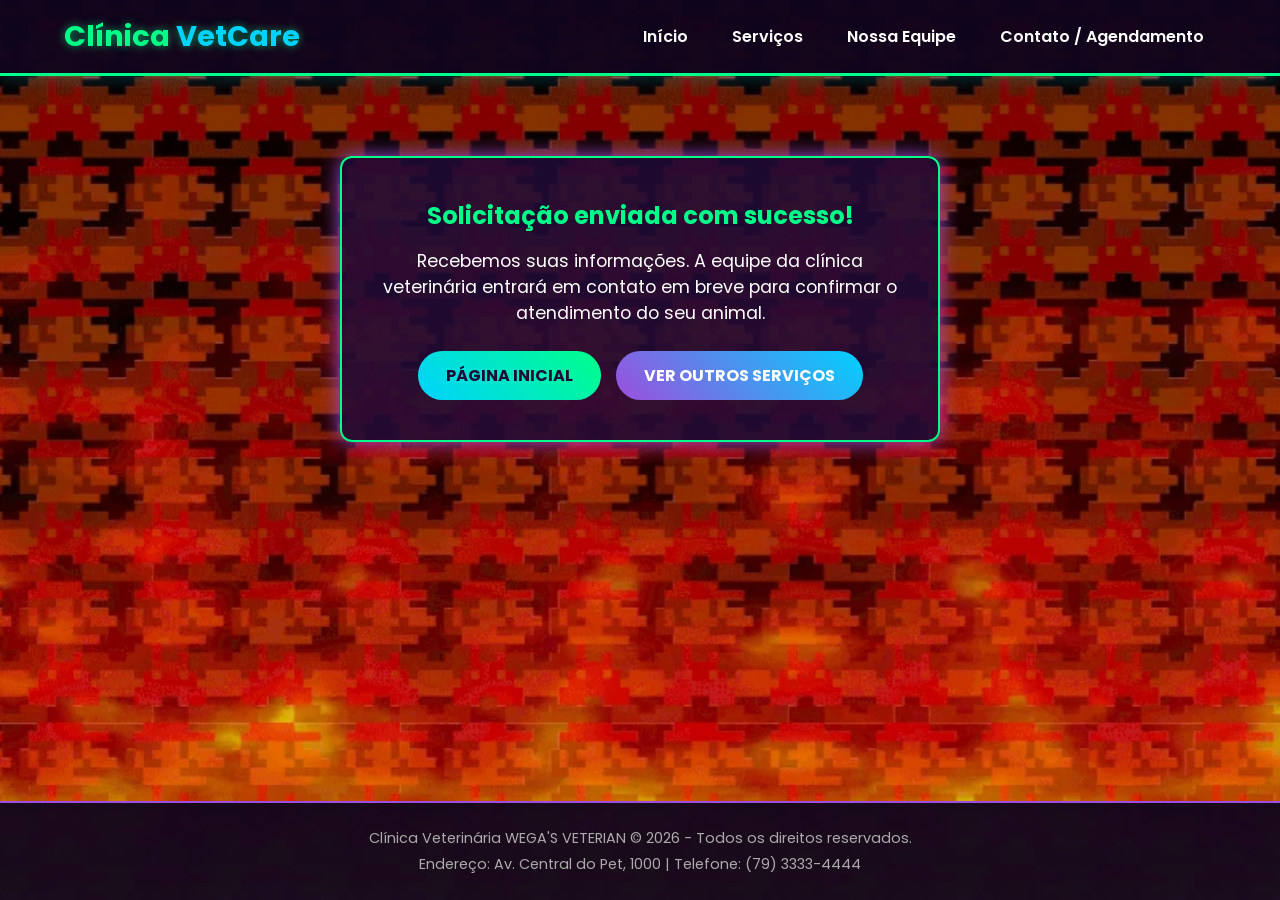
<file: html/confirmacao.html>
<!DOCTYPE html>
<html lang="pt-BR">
<head>
  <meta charset="UTF-8">
  <meta name="viewport" content="width=device-width, initial-scale=1.0">
  <title>Confirmação - WEGA'S VETERIAN</title>
  <link rel="stylesheet" href="../css/style.css">
</head>
<body>

  <header>
    <div class="header-container">
      <div class="logo">
        <h1>Clínica <span>VetCare</span></h1>
      </div>
      <nav>
        <ul>
          <li><a href="index.html">Início</a></li>
          <li><a href="servicos.html">Serviços</a></li>
          <li><a href="equipe.html">Nossa Equipe</a></li>
          <li><a href="contato.html">Contato / Agendamento</a></li>
        </ul>
      </nav>
    </div>
  </header>

  <main>
    <div class="confirmation-card">
      <h2>Solicitação enviada com sucesso!</h2>
      <p>Recebemos suas informações. A equipe da clínica veterinária entrará em contato em breve para confirmar o atendimento do seu animal.</p>
      
      <div style="display: flex; gap: 15px; justify-content: center; flex-wrap: wrap;">
        <a href="index.html" class="btn">Página Inicial</a>
        <a href="servicos.html" class="btn" style="background: linear-gradient(45deg, var(--purple-light), var(--blue-neon)); color: #fff;">Ver Outros Serviços</a>
      </div>
    </div>
  </main>

  <footer>
    <p>Clínica Veterinária WEGA'S VETERIAN &copy; 2026 - Todos os direitos reservados.</p>
    <p>Endereço: Av. Central do Pet, 1000 | Telefone: (79) 3333-4444</p>
  </footer>

  <script src="../js/script.js"></script>
</body>
</html>
</file>
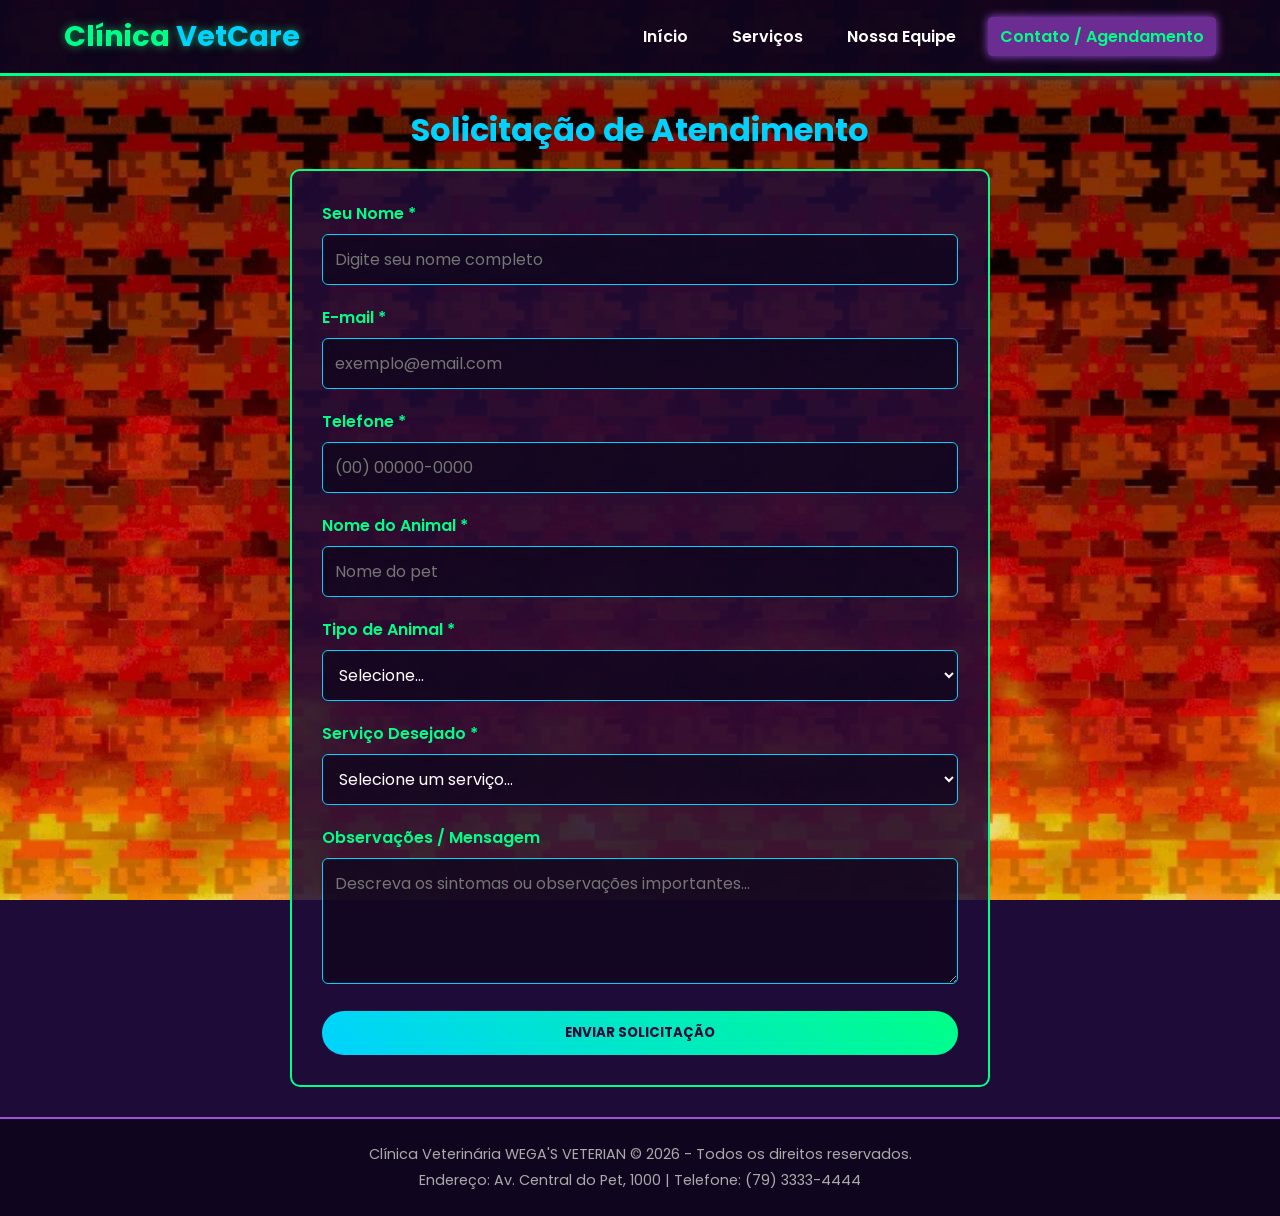
<file: html/contato.html>
<!DOCTYPE html>
<html lang="pt-BR">
<head>
  <meta charset="UTF-8">
  <meta name="viewport" content="width=device-width, initial-scale=1.0">
  <title>Solicitar Atendimento - WEGA'S VETERIAN</title>
  <link rel="stylesheet" href="../css/style.css">
</head>
<body>

  <header>
    <div class="header-container">
      <div class="logo">
        <h1>Clínica <span>VetCare</span></h1>
      </div>
      <nav>
        <ul>
          <li><a href="index.html">Início</a></li>
          <li><a href="servicos.html">Serviços</a></li>
          <li><a href="equipe.html">Nossa Equipe</a></li>
          <li><a href="contato.html" class="active">Contato / Agendamento</a></li>
        </ul>
      </nav>
    </div>
  </header>

  <main>
    <h2 class="section-title">Solicitação de Atendimento</h2>

    <div class="form-container">
      <form id="contact-form" action="confirmacao.html" method="GET" novalidate>
        
        <div class="form-group">
          <label for="nome">Seu Nome *</label>
          <input type="text" id="nome" name="nome" required placeholder="Digite seu nome completo">
          <span class="error-message" id="error-nome">O nome é obrigatório.</span>
        </div>

        <div class="form-group">
          <label for="email">E-mail *</label>
          <input type="email" id="email" name="email" required placeholder="exemplo@email.com">
          <span class="error-message" id="error-email">Informe um e-mail válido.</span>
        </div>

        <div class="form-group">
          <label for="telefone">Telefone *</label>
          <input type="tel" id="telefone" name="telefone" required placeholder="(00) 00000-0000">
          <span class="error-message" id="error-telefone">O telefone é obrigatório.</span>
        </div>

        <div class="form-group">
          <label for="nome-animal">Nome do Animal *</label>
          <input type="text" id="nome-animal" name="nome_animal" required placeholder="Nome do pet">
          <span class="error-message" id="error-nome-animal">Informe o nome do animal.</span>
        </div>

        <div class="form-group">
          <label for="tipo-animal">Tipo de Animal *</label>
          <select id="tipo-animal" name="tipo_animal" required>
            <option value="">Selecione...</option>
            <option value="Cão">Cão</option>
            <option value="Gato">Gato</option>
            <option value="Ave">Ave</option>
            <option value="Roedor">Roedor</option>
            <option value="Outro">Outro</option>
          </select>
          <span class="error-message" id="error-tipo-animal">Selecione o tipo de animal.</span>
        </div>

        <div class="form-group">
          <label for="servico">Serviço Desejado *</label>
          <select id="servico" name="servico" required>
            <option value="">Selecione um serviço...</option>
            <option value="Consulta Veterinária">Consulta Veterinária</option>
            <option value="Vacinação">Vacinação</option>
            <option value="Banho e Tosa">Banho e Tosa</option>
            <option value="Exames Laboratoriais">Exames Laboratoriais</option>
            <option value="Atendimento de Emergência">Atendimento de Emergência</option>
            <option value="Acompanhamento Especializado">Acompanhamento Especializado</option>
          </select>
          <span class="error-message" id="error-servico">Selecione o serviço desejado.</span>
        </div>

        <div class="form-group">
          <label for="mensagem">Observações / Mensagem</label>
          <textarea id="mensagem" name="mensagem" rows="4" placeholder="Descreva os sintomas ou observações importantes..."></textarea>
        </div>

        <button type="submit" class="btn" style="width: 100%;">Enviar Solicitação</button>
      </form>
    </div>
  </main>

  <footer>
    <p>Clínica Veterinária WEGA'S VETERIAN &copy; 2026 - Todos os direitos reservados.</p>
    <p>Endereço: Av. Central do Pet, 1000 | Telefone: (79) 3333-4444</p>
  </footer>

  <script src="../js/script.js"></script>
</body>
</html>
</file>
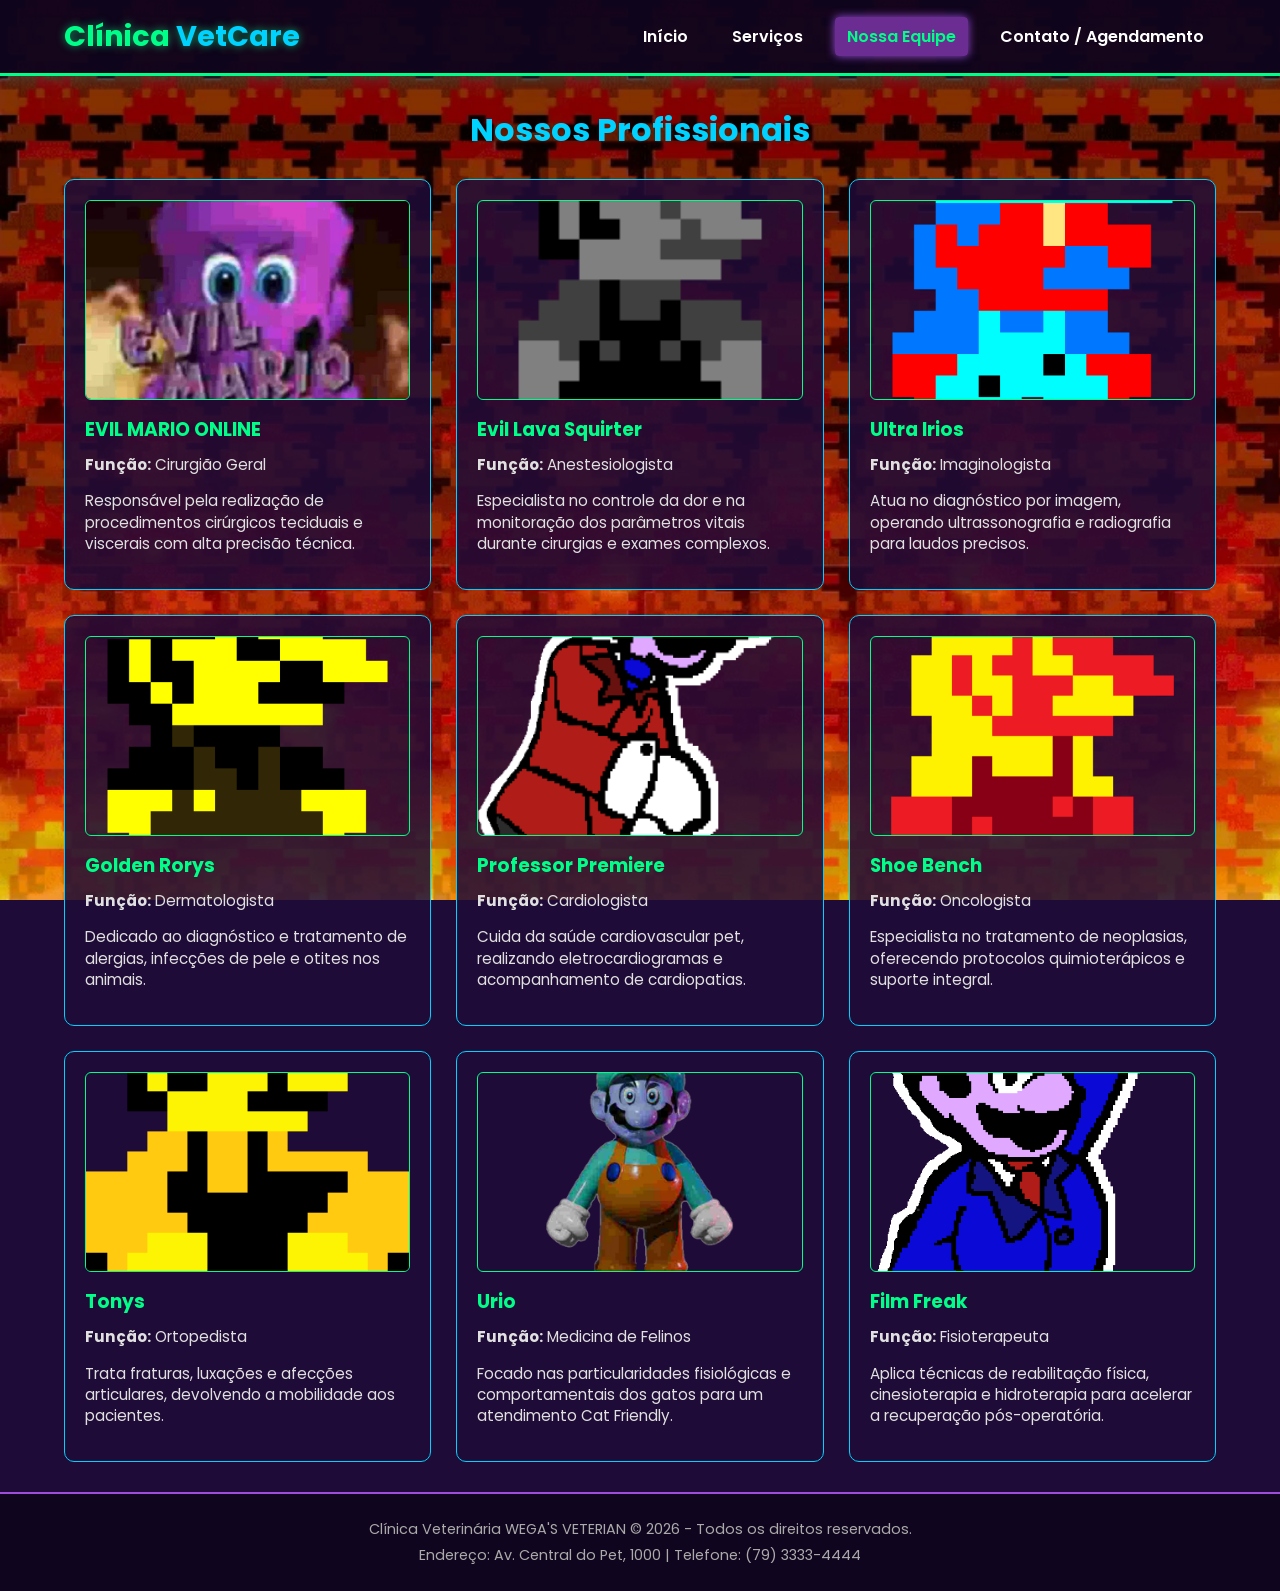
<file: html/equipe.html>
<!DOCTYPE html>
<html lang="pt-BR">
<head>
  <meta charset="UTF-8">
  <meta name="viewport" content="width=device-width, initial-scale=1.0">
  <title>Nossa Equipe - WEGA'S VETERIAN</title>
  <link rel="stylesheet" href="../css/style.css">
</head>
<body>

  <header>
    <div class="header-container">
      <div class="logo">
        <h1>Clínica <span>VetCare</span></h1>
      </div>
      <nav>
        <ul>
          <li><a href="index.html">Início</a></li>
          <li><a href="servicos.html">Serviços</a></li>
          <li><a href="equipe.html" class="active">Nossa Equipe</a></li>
          <li><a href="contato.html">Contato / Agendamento</a></li>
        </ul>
      </nav>
    </div>
  </header>

  <main>
    <h2 class="section-title">Nossos Profissionais</h2>

    <div class="grid-container">
      <div class="card">
        <img src="../img/EVILMARIOONLINE.png" alt="EVIL MARIO ONLINE">
        <h3>EVIL MARIO ONLINE</h3>
        <p><strong>Função:</strong> Cirurgião Geral</p>
        <p>Responsável pela realização de procedimentos cirúrgicos teciduais e viscerais com alta precisão técnica.</p>
      </div>

      <div class="card">
        <img src="../img/Squirter.png" alt="Evil Lava Squirter">
        <h3>Evil Lava Squirter</h3>
        <p><strong>Função:</strong> Anestesiologista</p>
        <p>Especialista no controle da dor e na monitoração dos parâmetros vitais durante cirurgias e exames complexos.</p>
      </div>

      <div class="card">
        <img src="../img/NewerestIrios.png" alt="Ultra Irios">
        <h3>Ultra Irios</h3>
        <p><strong>Função:</strong> Imaginologista</p>
        <p>Atua no diagnóstico por imagem, operando ultrassonografia e radiografia para laudos precisos.</p>
      </div>

      <div class="card">
        <img src="../img/GoldenRorysNew.png" alt="Golden Rorys">
        <h3>Golden Rorys</h3>
        <p><strong>Função:</strong> Dermatologista</p>
        <p>Dedicado ao diagnóstico e tratamento de alergias, infecções de pele e otites nos animais.</p>
      </div>

      <div class="card">
        <img src="../img/Professor_Premiere.png" alt="Professor Premiere">
        <h3>Professor Premiere</h3>
        <p><strong>Função:</strong> Cardiologista</p>
        <p>Cuida da saúde cardiovascular pet, realizando eletrocardiogramas e acompanhamento de cardiopatias.</p>
      </div>

      <div class="card">
        <img src="../img/NewBench2Bench.png" alt="Shoe Bench">
        <h3>Shoe Bench</h3>
        <p><strong>Função:</strong> Oncologista</p>
        <p>Especialista no tratamento de neoplasias, oferecendo protocolos quimioterápicos e suporte integral.</p>
      </div>

      <div class="card">
        <img src="../img/Tonys_but_hd.png" alt="Tonys">
        <h3>Tonys</h3>
        <p><strong>Função:</strong> Ortopedista</p>
        <p>Trata fraturas, luxações e afecções articulares, devolvendo a mobilidade aos pacientes.</p>
      </div>

      <div class="card">
        <img src="../img/NewUrio.png" alt="Urio">
        <h3>Urio</h3>
        <p><strong>Função:</strong> Medicina de Felinos</p>
        <p>Focado nas particularidades fisiológicas e comportamentais dos gatos para um atendimento Cat Friendly.</p>
      </div>

      <div class="card">
        <img src="../img/FilmFreak.png" alt="Film Freak">
        <h3>Film Freak</h3>
        <p><strong>Função:</strong> Fisioterapeuta</p>
        <p>Aplica técnicas de reabilitação física, cinesioterapia e hidroterapia para acelerar a recuperação pós-operatória.</p>
      </div>
    </div>
  </main>

  <footer>
    <p>Clínica Veterinária WEGA'S VETERIAN &copy; 2026 - Todos os direitos reservados.</p>
    <p>Endereço: Av. Central do Pet, 1000 | Telefone: (79) 3333-4444</p>
  </footer>

  <script src="../js/script.js"></script>
</body>
</html>
</file>
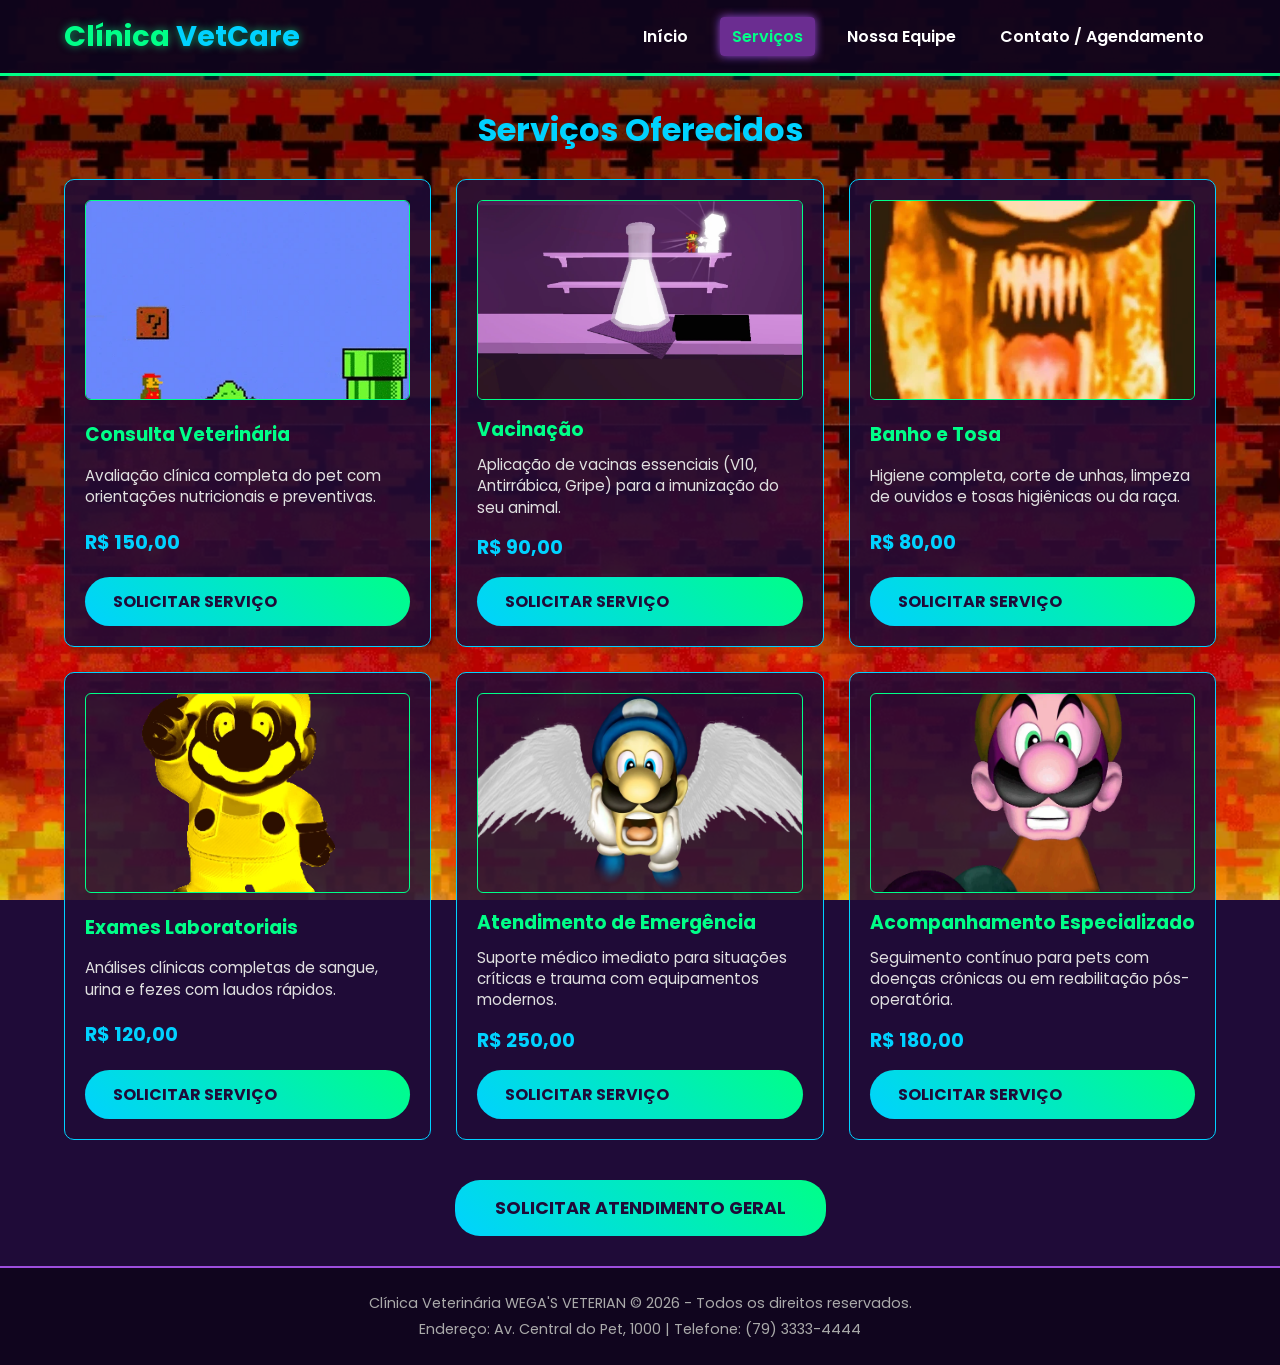
<file: html/servicos.html>
<!DOCTYPE html>
<html lang="pt-BR">
<head>
  <meta charset="UTF-8">
  <meta name="viewport" content="width=device-width, initial-scale=1.0">
  <title>Nossos Serviços - WEGA'S VETERIAN</title>
  <link rel="stylesheet" href="../css/style.css">
</head>
<body>

  <header>
    <div class="header-container">
      <div class="logo">
        <h1>Clínica <span>VetCare</span></h1>
      </div>
      <nav>
        <ul>
          <li><a href="index.html">Início</a></li>
          <li><a href="servicos.html" class="active">Serviços</a></li>
          <li><a href="equipe.html">Nossa Equipe</a></li>
          <li><a href="contato.html">Contato / Agendamento</a></li>
        </ul>
      </nav>
    </div>
  </header>

  <main>
    <h2 class="section-title">Serviços Oferecidos</h2>

    <div class="grid-container">
      <div class="card">
        <img src="../img/GSkillRory.png" alt="Consulta Veterinária">
        <h3>Consulta Veterinária</h3>
        <p>Avaliação clínica completa do pet com orientações nutricionais e preventivas.</p>
        <div class="price">R$ 150,00</div>
        <a href="contato.html" class="btn">Solicitar Serviço</a>
      </div>

      <div class="card">
        <img src="../img/Potion.png" alt="Vacinação">
        <h3>Vacinação</h3>
        <p>Aplicação de vacinas essenciais (V10, Antirrábica, Gripe) para a imunização do seu animal.</p>
        <div class="price">R$ 90,00</div>
        <a href="contato.html" class="btn">Solicitar Serviço</a>
      </div>

      <div class="card">
        <img src="../img/Latest.png" alt="Banho e Tosa">
        <h3>Banho e Tosa</h3>
        <p>Higiene completa, corte de unhas, limpeza de ouvidos e tosas higiênicas ou da raça.</p>
        <div class="price">R$ 80,00</div>
        <a href="contato.html" class="btn">Solicitar Serviço</a>
      </div>

      <div class="card">
        <img src="../img/Gsigma.png" alt="Exames Laboratoriais">
        <h3>Exames Laboratoriais</h3>
        <p>Análises clínicas completas de sangue, urina e fezes com laudos rápidos.</p>
        <div class="price">R$ 120,00</div>
        <a href="contato.html" class="btn">Solicitar Serviço</a>
      </div>

      <div class="card">
        <img src="../img/Alex.png" alt="Atendimento de Emergência">
        <h3>Atendimento de Emergência</h3>
        <p>Suporte médico imediato para situações críticas e trauma com equipamentos modernos.</p>
        <div class="price">R$ 250,00</div>
        <a href="contato.html" class="btn">Solicitar Serviço</a>
      </div>

      <div class="card">
        <img src="../img/GreggdaLeg1.png" alt="Acompanhamento Veterinário">
        <h3>Acompanhamento Especializado</h3>
        <p>Seguimento contínuo para pets com doenças crônicas ou em reabilitação pós-operatória.</p>
        <div class="price">R$ 180,00</div>
        <a href="contato.html" class="btn">Solicitar Serviço</a>
      </div>
    </div>

    <div style="text-align: center; margin-top: 40px;">
      <a href="contato.html" class="btn" style="padding: 15px 40px; font-size: 1.1rem;">Solicitar Atendimento Geral</a>
    </div>
  </main>

  <footer>
    <p>Clínica Veterinária WEGA'S VETERIAN &copy; 2026 - Todos os direitos reservados.</p>
    <p>Endereço: Av. Central do Pet, 1000 | Telefone: (79) 3333-4444</p>
  </footer>

  <script src="../js/script.js"></script>
</body>
</html>
</file>
<file: css/style.css>
@import url('https://fonts.googleapis.com/css2?family=Poppins:wght@300;400;600;700&display=swap');

:root {
  --purple-dark: #1f0b38;
  --purple-main: #6b2d91;
  --purple-light: #9d4edd;
  --blue-main: #2a5298;
  --blue-neon: #00d2ff;
  --green-neon: #00ff88;
  --text-light: #ffffff;
  --text-dark: #1e1e24;
  --bg-card: rgba(31, 11, 56, 0.85);
}

* {
  margin: 0;
  padding: 0;
  box-sizing: border-box;
  font-family: 'Poppins', sans-serif;
}

body {
  background-color: var(--purple-dark);
  background-image: url('../img/Retroflames.png');
  background-repeat: repeat;
  background-size: cover;
  background-attachment: fixed;
  color: var(--text-light);
  display: flex;
  flex-direction: column;
  min-height: 100vh;
}

header {
  background: rgba(15, 5, 29, 0.95);
  border-bottom: 3px solid var(--green-neon);
  padding: 15px 5%;
  position: sticky;
  top: 0;
  z-index: 1000;
  box-shadow: 0 4px 15px rgba(0, 210, 255, 0.2);
}

.header-container {
  display: flex;
  justify-content: space-between;
  align-items: center;
  max-width: 1200px;
  margin: 0 auto;
}

.logo h1 {
  font-size: 1.8rem;
  color: var(--green-neon);
  text-shadow: 0 0 8px rgba(0, 255, 136, 0.6);
}

.logo span {
  color: var(--blue-neon);
}

nav ul {
  display: flex;
  list-style: none;
  gap: 20px;
}

nav a {
  color: var(--text-light);
  text-decoration: none;
  font-weight: 600;
  padding: 8px 12px;
  border-radius: 4px;
  transition: all 0.3s ease;
}

nav a:hover, nav a.active {
  background: var(--purple-main);
  color: var(--green-neon);
  box-shadow: 0 0 10px var(--purple-light);
}

main {
  flex: 1;
  max-width: 1200px;
  width: 90%;
  margin: 30px auto;
}

.hero-banner {
  background: linear-gradient(135deg, rgba(107, 45, 145, 0.8), rgba(0, 210, 255, 0.5)), url('../img/banner.jpg');
  background-size: cover;
  background-position: center;
  border-radius: 12px;
  padding: 60px 30px;
  text-align: center;
  border: 2px solid var(--blue-neon);
  box-shadow: 0 0 20px rgba(0, 210, 255, 0.4);
  margin-bottom: 40px;
}

.hero-banner h2 {
  font-size: 2.5rem;
  margin-bottom: 15px;
  color: var(--green-neon);
  text-shadow: 2px 2px 4px #000;
}

.hero-banner p {
  font-size: 1.2rem;
  margin-bottom: 25px;
  max-width: 700px;
  margin-left: auto;
  margin-right: auto;
}

.btn {
  display: inline-block;
  background: linear-gradient(45deg, var(--blue-neon), var(--green-neon));
  color: var(--purple-dark);
  padding: 12px 28px;
  font-weight: 700;
  text-transform: uppercase;
  text-decoration: none;
  border-radius: 25px;
  border: none;
  cursor: pointer;
  transition: transform 0.2s, box-shadow 0.2s;
}

.btn:hover {
  transform: translateY(-3px);
  box-shadow: 0 0 15px var(--green-neon);
}

.about-section {
  background: var(--bg-card);
  padding: 30px;
  border-radius: 10px;
  border-left: 5px solid var(--purple-light);
  margin-bottom: 40px;
}

.about-section h2, .section-title {
  color: var(--blue-neon);
  margin-bottom: 15px;
  font-size: 2rem;
  text-align: center;
}

.about-grid {
  display: grid;
  grid-template-columns: repeat(auto-fit, minmax(280px, 1fr));
  gap: 20px;
  margin-top: 20px;
}

.about-img {
  width: 100%;
  height: 220px;
  object-fit: cover;
  border-radius: 8px;
  border: 2px solid var(--purple-light);
}

.grid-container {
  display: grid;
  grid-template-columns: repeat(auto-fit, minmax(280px, 1fr));
  gap: 25px;
  margin-top: 25px;
}

.card {
  background: var(--bg-card);
  border: 1px solid var(--blue-neon);
  border-radius: 10px;
  padding: 20px;
  display: flex;
  flex-direction: column;
  justify-content: space-between;
  transition: transform 0.3s, box-shadow 0.3s;
}

.card:hover {
  transform: translateY(-5px);
  box-shadow: 0 0 15px var(--purple-light);
}

.card img {
  width: 100%;
  height: 200px;
  object-fit: cover;
  border-radius: 6px;
  margin-bottom: 15px;
  border: 1px solid var(--green-neon);
}

.card h3 {
  color: var(--green-neon);
  margin-bottom: 10px;
}

.card p {
  font-size: 0.95rem;
  line-height: 1.4;
  margin-bottom: 15px;
  color: #e0e0e0;
}

.price {
  font-size: 1.2rem;
  font-weight: 700;
  color: var(--blue-neon);
  margin-bottom: 15px;
}

.form-container {
  background: var(--bg-card);
  padding: 30px;
  border-radius: 10px;
  border: 2px solid var(--green-neon);
  max-width: 700px;
  margin: 0 auto;
}

.form-group {
  margin-bottom: 20px;
}

.form-group label {
  display: block;
  margin-bottom: 8px;
  color: var(--green-neon);
  font-weight: 600;
}

.form-group input, 
.form-group select, 
.form-group textarea {
  width: 100%;
  padding: 12px;
  border-radius: 6px;
  border: 1px solid var(--blue-neon);
  background: rgba(15, 5, 29, 0.8);
  color: #fff;
  font-size: 1rem;
}

.form-group input:focus, 
.form-group select:focus, 
.form-group textarea:focus {
  outline: none;
  border-color: var(--green-neon);
  box-shadow: 0 0 8px var(--green-neon);
}

.error-message {
  color: #ff4d4d;
  font-size: 0.85rem;
  margin-top: 5px;
  display: none;
}

.confirmation-card {
  background: var(--bg-card);
  padding: 40px;
  text-align: center;
  border-radius: 12px;
  border: 2px solid var(--green-neon);
  box-shadow: 0 0 20px var(--purple-light);
  max-width: 600px;
  margin: 50px auto;
}

.confirmation-card h2 {
  color: var(--green-neon);
  margin-bottom: 15px;
}

.confirmation-card p {
  margin-bottom: 25px;
  font-size: 1.1rem;
}

footer {
  background: rgba(15, 5, 29, 0.95);
  border-top: 2px solid var(--purple-light);
  padding: 20px;
  text-align: center;
  margin-top: auto;
  font-size: 0.9rem;
  color: #aaa;
}

footer p {
  margin: 5px 0;
}

@media (max-width: 768px) {
  .header-container {
    flex-direction: column;
    gap: 15px;
  }

  nav ul {
    flex-wrap: wrap;
    justify-content: center;
    gap: 10px;
  }

  .hero-banner h2 {
    font-size: 1.8rem;
  }
}
</file>
